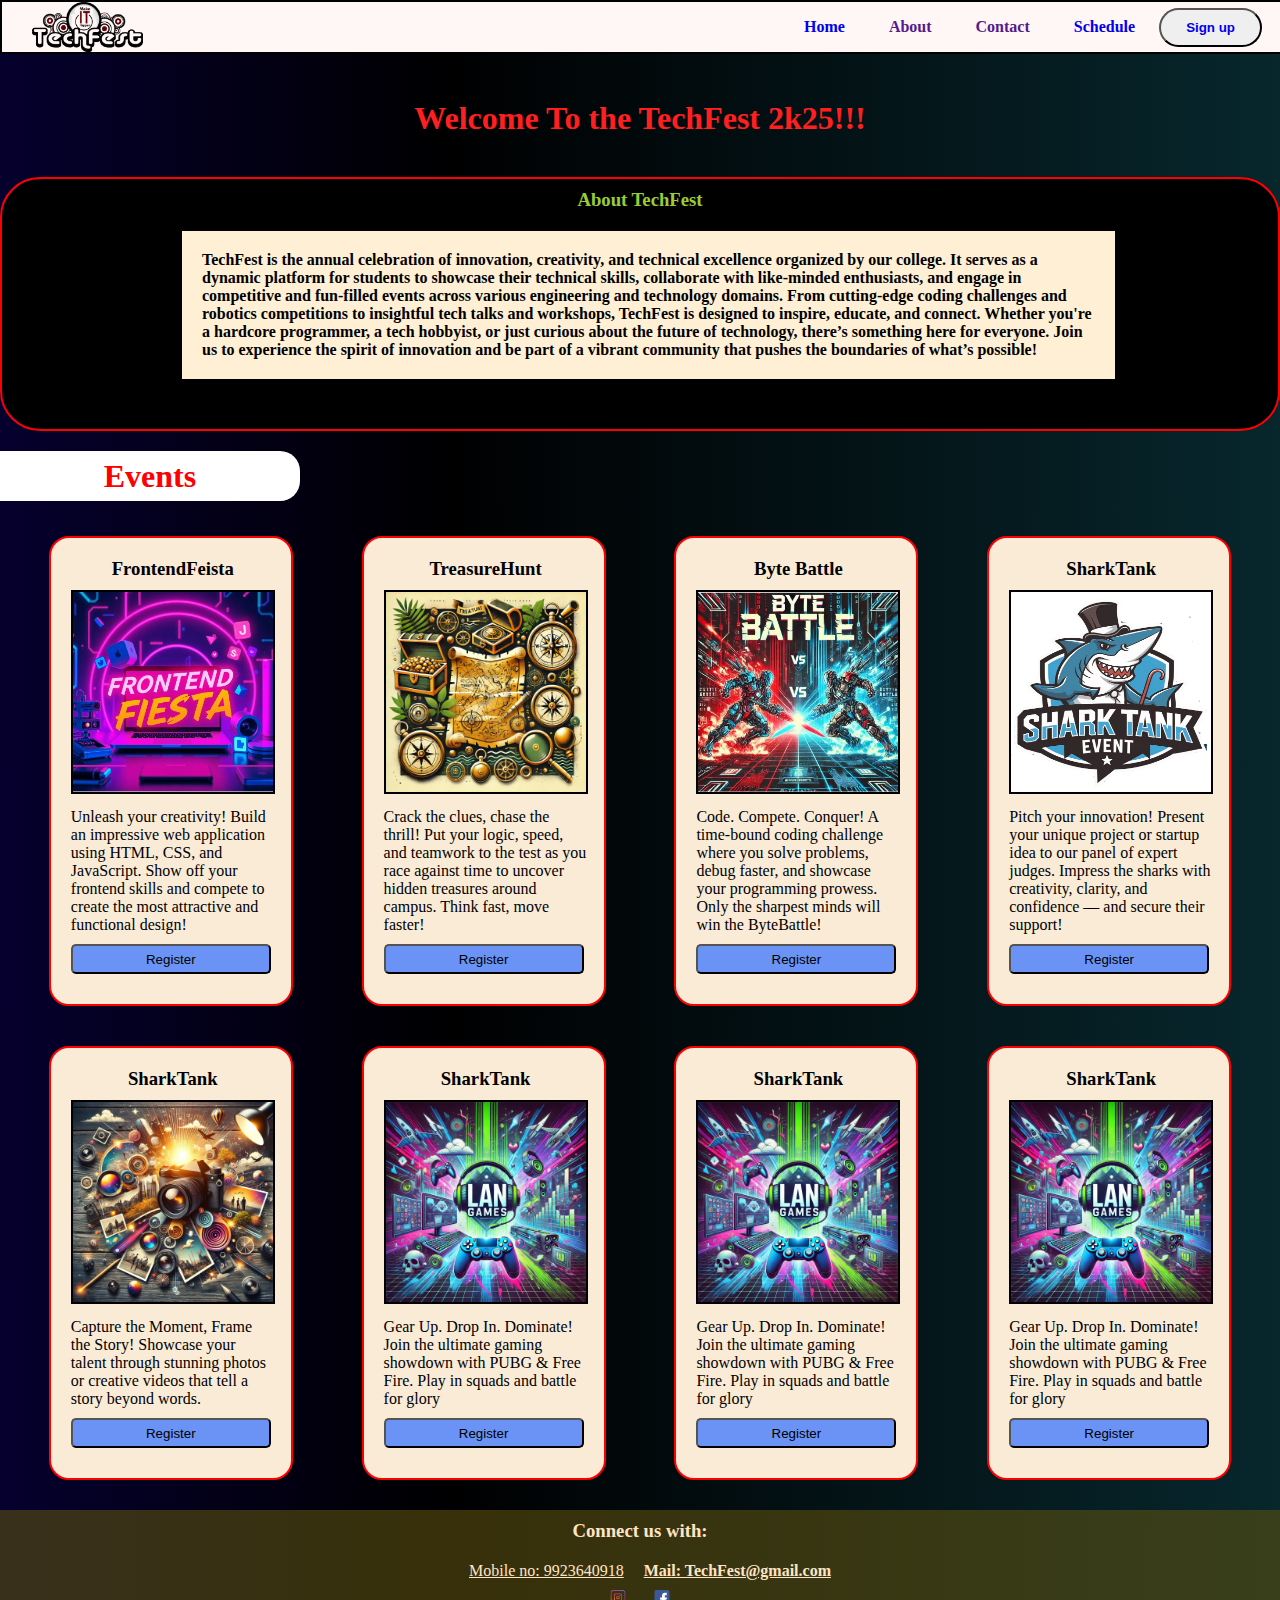
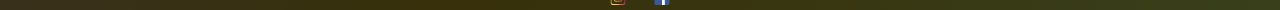
<file: index.html>
<!DOCTYPE html>
<html lang="en">

<head>
    <meta charset="UTF-8">
    <meta name="viewport" content="width=device-width, initial-scale=1.0">
    <title>Navbar</title>
    <link rel="stylesheet" href="navbar.css">
</head>

<body>
    <nav class="nav">
        <img src="images/techlogo-removebg-preview.png" alt="LOGO">
        <span class="right">
            <a href="index.html" class="a1">Home</a>
            <a href="" class="a1">About</a>
            <a href="" class="a1">Contact</a>
            <a href="schedule.html" class="a1">Schedule</a>
            <button class="a1" id="btn"><a href="register.html">Sign up</a></button>
        </span>
    </nav>
    <div class="div1-title">
        <h1>Welcome To the TechFest 2k25!!!</h1>
    </div>

    <div class="div2-info">
        <h3>About TechFest</h3>
        <p>
            TechFest is the annual celebration of innovation, creativity, and technical excellence organized by our
            college. It serves as a dynamic platform for students to showcase their technical skills, collaborate with
            like-minded enthusiasts, and engage in competitive and fun-filled events across various engineering and
            technology domains.

            From cutting-edge coding challenges and robotics competitions to insightful tech talks and workshops,
            TechFest is designed to inspire, educate, and connect. Whether you're a hardcore programmer, a tech
            hobbyist, or just curious about the future of technology, there’s something here for everyone.

            Join us to experience the spirit of innovation and be part of a vibrant community that pushes the boundaries
            of what’s possible!</p>
    </div>

    <div>

        <h1 class="h1_event">Events</h1>
    </div>


    <div class="maincard">
        <div class="external_div">
            <div class="internal_div">
                <h3>FrontendFeista</h3>
                <img src="images/FrontendFeista.jpeg" alt="image" class="imgdesign">
                <p>Unleash your creativity! Build an impressive web application using HTML, CSS, and JavaScript. Show
                    off
                    your frontend skills and compete to create the most attractive and functional design!</p>

                <button class="register_FF">Register</button>
            </div>
        </div>

        <div class="external_div">
            <div class="internal_div">
                <h3>TreasureHunt</h3>
                <img src="images/treasurehunt.jpeg" alt="image" class="imgdesign">
                <p>Crack the clues, chase the thrill! Put your logic, speed, and teamwork to the test as you race
                    against time to uncover hidden treasures around campus. Think fast, move faster!</p>

                <button class="register_FF">Register</button>
            </div>
        </div>

        <div class="external_div">
            <div class="internal_div">
                <h3>Byte Battle</h3>
                <img src="images/bytebattle.jpeg" alt="image" class="imgdesign">
                <p>Code. Compete. Conquer! A time-bound coding challenge where you solve problems, debug faster, and
                    showcase your programming prowess. Only the sharpest minds will win the ByteBattle!</p>

                <button class="register_FF">Register</button>
            </div>

        </div>

        <div class="external_div">
            <div class="internal_div">
                <h3>SharkTank</h3>
                <img src="images/Sharktank.jpeg" alt="image" class="imgdesign">

                <p>Pitch your innovation! Present your unique project or startup idea to our panel of expert judges.
                    Impress the sharks with creativity, clarity, and confidence — and secure their support!</p>

                <button class="register_FF">Register</button>
            </div>



        </div>

        <div class="external_div">
            <div class="internal_div">
                <h3>SharkTank</h3>
                <img src="images/camera.jpeg" alt="image" class="imgdesign">

                <p>Capture the Moment, Frame the Story!
                    Showcase your talent through stunning photos or creative videos that tell a story beyond words.</p>

                <button class="register_FF">Register</button>
            </div>



        </div>
        <div class="external_div">
            <div class="internal_div">
                <h3>SharkTank</h3>
                <img src="images/langame.jpeg" alt="image" class="imgdesign">

                <p>Gear Up. Drop In. Dominate!
Join the ultimate gaming showdown with PUBG & Free Fire. Play in squads and battle for glory</p>

                <button class="register_FF">Register</button>
            </div>
        </div>

        <div class="external_div">
            <div class="internal_div">
                <h3>SharkTank</h3>
                <img src="images/langame.jpeg" alt="image" class="imgdesign">

                <p>Gear Up. Drop In. Dominate!
Join the ultimate gaming showdown with PUBG & Free Fire. Play in squads and battle for glory</p>

                <button class="register_FF">Register</button>
            </div>
        </div>

        <div class="external_div">
            <div class="internal_div">
                <h3>SharkTank</h3>
                <img src="images/langame.jpeg" alt="image" class="imgdesign">

                <p>Gear Up. Drop In. Dominate!
Join the ultimate gaming showdown with PUBG & Free Fire. Play in squads and battle for glory</p>

                <button class="register_FF">Register</button>
            </div>
        </div>





    </div>

    <footer class="foot">
        <h3>Connect us with:</h3>
        <div class="design">
            <h4></h4>Mobile no: 9923640918</h4>
            <h4>Mail: TechFest@gmail.com</h4>


        </div>
        <div class="socialimage">

            <a href="www.instagram.com"><img src="images/instagram.svg" alt="img1"></a>
            <a href="www.facebook.com"><img src="images/facebook-logo.svg" alt="img1"></a>

        </div>


    </footer>

</body>

</html>
</file>
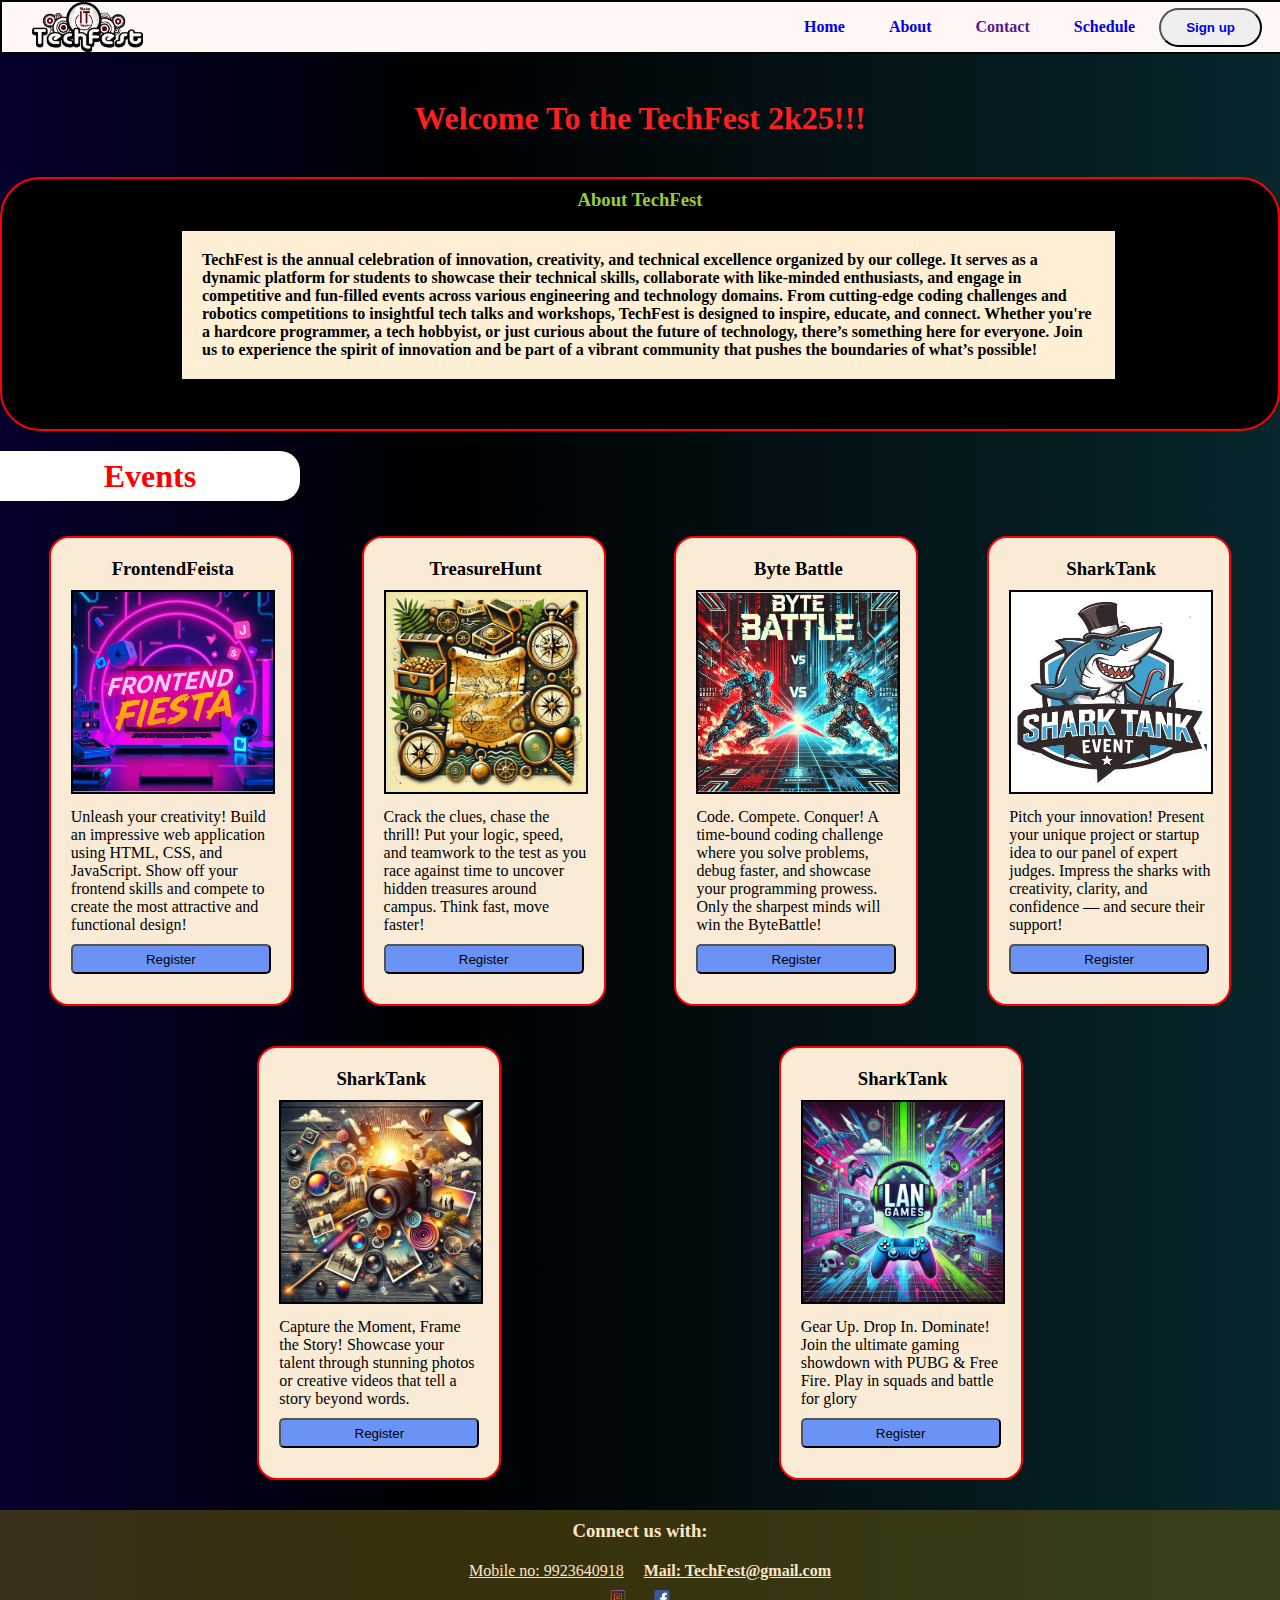
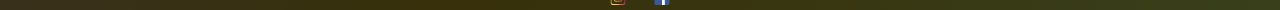
<file: homework.html>
<!DOCTYPE html>
<html lang="en">

<head>
    <meta charset="UTF-8">
    <meta name="viewport" content="width=device-width, initial-scale=1.0">
    <title>Navbar</title>
    <link rel="stylesheet" href="navbar.css">
</head>

<body>
    <nav class="nav">
        <img src="images/techlogo-removebg-preview.png" alt="LOGO">
        <span class="right">
            <a href="homework.html" class="a1">Home</a>
            <a href="about.html" class="a1">About</a>
            <a href="" class="a1">Contact</a>
            <a href="schedule.html" class="a1">Schedule</a>
            <button class="a1" id="btn"><a href="register.html">Sign up</a></button>
        </span>
    </nav>
    <div class="div1-title">
        <h1>Welcome To the TechFest 2k25!!!</h1>
    </div>

    <div class="div2-info">
        <h3>About TechFest</h3>
        <p>
            TechFest is the annual celebration of innovation, creativity, and technical excellence organized by our
            college. It serves as a dynamic platform for students to showcase their technical skills, collaborate with
            like-minded enthusiasts, and engage in competitive and fun-filled events across various engineering and
            technology domains.

            From cutting-edge coding challenges and robotics competitions to insightful tech talks and workshops,
            TechFest is designed to inspire, educate, and connect. Whether you're a hardcore programmer, a tech
            hobbyist, or just curious about the future of technology, there’s something here for everyone.

            Join us to experience the spirit of innovation and be part of a vibrant community that pushes the boundaries
            of what’s possible!</p>
    </div>

    <div>

        <h1 class="h1_event">Events</h1>
    </div>


    <div class="maincard">
        <div class="external_div">
            <div class="internal_div">
                <h3>FrontendFeista</h3>
                <img src="images/FrontendFeista.jpeg" alt="image" class="imgdesign">
                <p>Unleash your creativity! Build an impressive web application using HTML, CSS, and JavaScript. Show
                    off
                    your frontend skills and compete to create the most attractive and functional design!</p>

                <button class="register_FF">Register</button>
            </div>
        </div>

        <div class="external_div">
            <div class="internal_div">
                <h3>TreasureHunt</h3>
                <img src="images/treasurehunt.jpeg" alt="image" class="imgdesign">
                <p>Crack the clues, chase the thrill! Put your logic, speed, and teamwork to the test as you race
                    against time to uncover hidden treasures around campus. Think fast, move faster!</p>

                <button class="register_FF">Register</button>
            </div>
        </div>

        <div class="external_div">
            <div class="internal_div">
                <h3>Byte Battle</h3>
                <img src="images/bytebattle.jpeg" alt="image" class="imgdesign">
                <p>Code. Compete. Conquer! A time-bound coding challenge where you solve problems, debug faster, and
                    showcase your programming prowess. Only the sharpest minds will win the ByteBattle!</p>

                <button class="register_FF">Register</button>
            </div>

        </div>

        <div class="external_div">
            <div class="internal_div">
                <h3>SharkTank</h3>
                <img src="images/Sharktank.jpeg" alt="image" class="imgdesign">

                <p>Pitch your innovation! Present your unique project or startup idea to our panel of expert judges.
                    Impress the sharks with creativity, clarity, and confidence — and secure their support!</p>

                <button class="register_FF">Register</button>
            </div>



        </div>

        <div class="external_div">
            <div class="internal_div">
                <h3>SharkTank</h3>
                <img src="images/camera.jpeg" alt="image" class="imgdesign">

                <p>Capture the Moment, Frame the Story!
                    Showcase your talent through stunning photos or creative videos that tell a story beyond words.</p>

                <button class="register_FF">Register</button>
            </div>



        </div>
        <div class="external_div">
            <div class="internal_div">
                <h3>SharkTank</h3>
                <img src="images/langame.jpeg" alt="image" class="imgdesign">

                <p>Gear Up. Drop In. Dominate!
Join the ultimate gaming showdown with PUBG & Free Fire. Play in squads and battle for glory</p>

                <button class="register_FF">Register</button>
            </div>
        </div>





    </div>

    <footer class="foot">
        <h3>Connect us with:</h3>
        <div class="design">
            <h4></h4>Mobile no: 9923640918</h4>
            <h4>Mail: TechFest@gmail.com</h4>


        </div>
        <div class="socialimage">

            <a href="www.instagram.com"><img src="images/instagram.svg" alt="img1"></a>
            <a href="www.facebook.com"><img src="images/facebook-logo.svg" alt="img1"></a>

        </div>


    </footer>

</body>

</html>
</file>
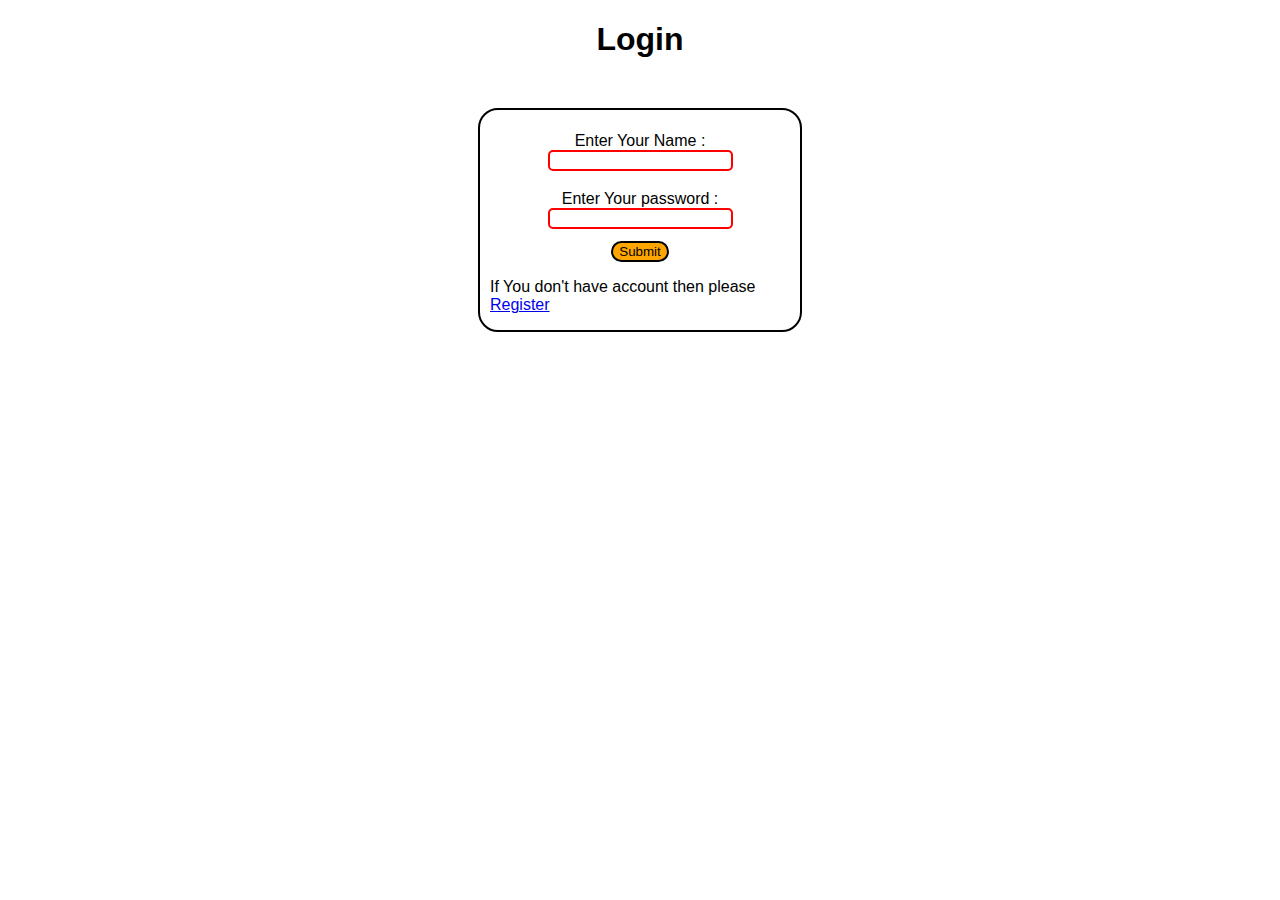
<file: Login.html>
<!DOCTYPE html>
<html lang="en">
<head>
    <meta charset="UTF-8">
    <meta name="viewport" content="width=device-width, initial-scale=1.0">
    <title>Login</title>
    <link rel="stylesheet" href="register.css">
</head>
<body>

    <h1>Login </h1>
    <div class="register-1">
        <form action="register.html">

            <label for="name">
                Enter Your Name :
                <input type="text" id="name" class="input1"></label>

            <label for="pwd">
                Enter Your password :
                <input type="password" id="pwd" class="input3"></label>

                <button class="btn">Submit</button>
            

        </form>
        <p>If You don't have account then please <a href="register.html">Register</a></p>
    </div>
    
</body>
</html>
</file>
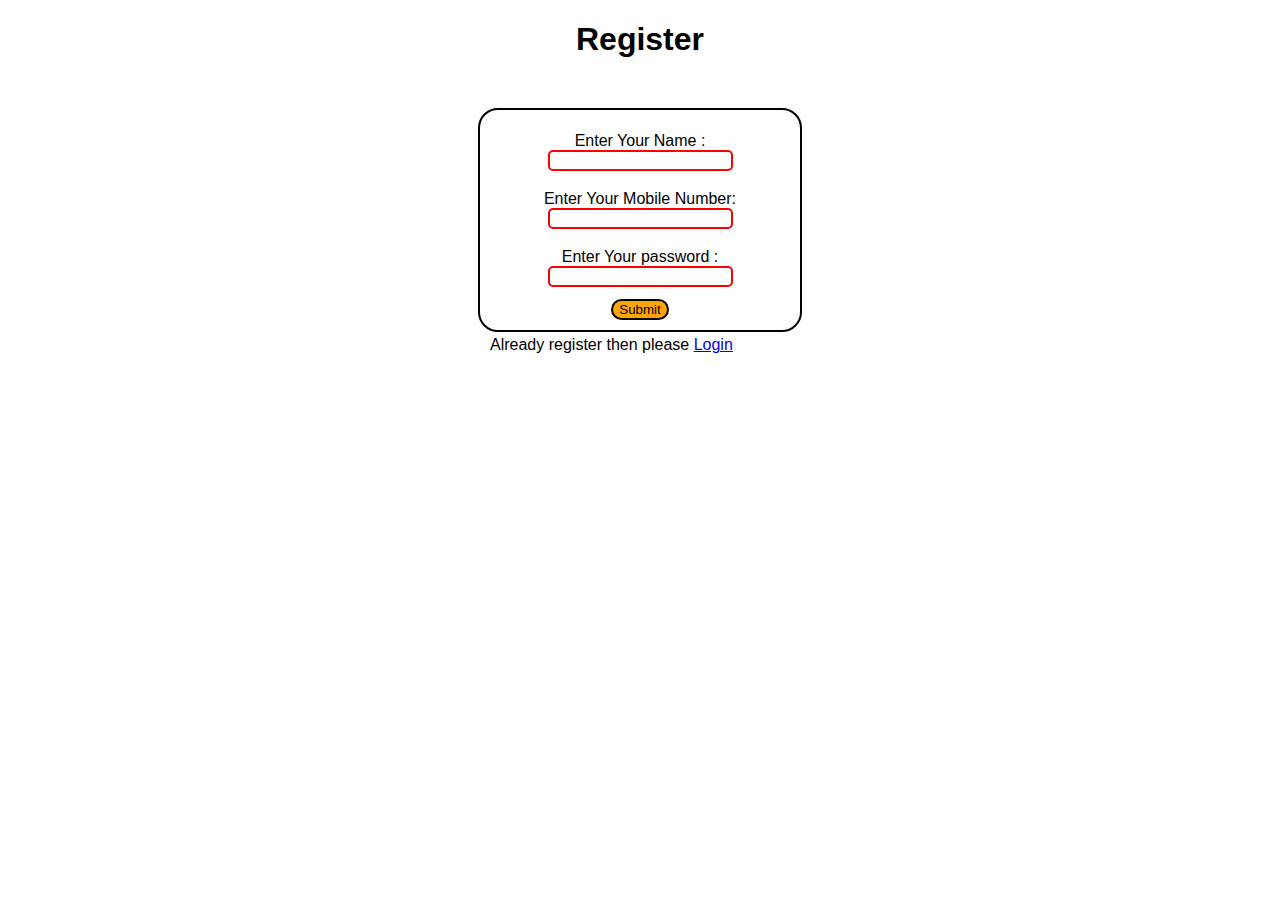
<file: register.html>
<!DOCTYPE html>
<html lang="en">
<head>
    <meta charset="UTF-8">
    <meta name="viewport" content="width=device-width, initial-scale=1.0">
    <title>Register</title>
    <link rel="stylesheet" href="register.css">
</head>
<body>

    <h1>Register</h1>
    <div class="register-1">
        <form action="register.html">

            <label for="name">
                Enter Your Name :
                <input type="text" id="name" class="input1"></label>
            
            <label for="number">
                Enter Your Mobile Number:
                <input type="text" id="number" class="input2"></label>
            

            <label for="pwd">
                Enter Your password :
                <input type="password" id="pwd" class="input3"></label>

                <button class="btn">Submit</button>
            

        </form>
        <p>Already register then please <a href="Login.html">Login</a></p>
    </div>
    
</body>
</html>
</file>
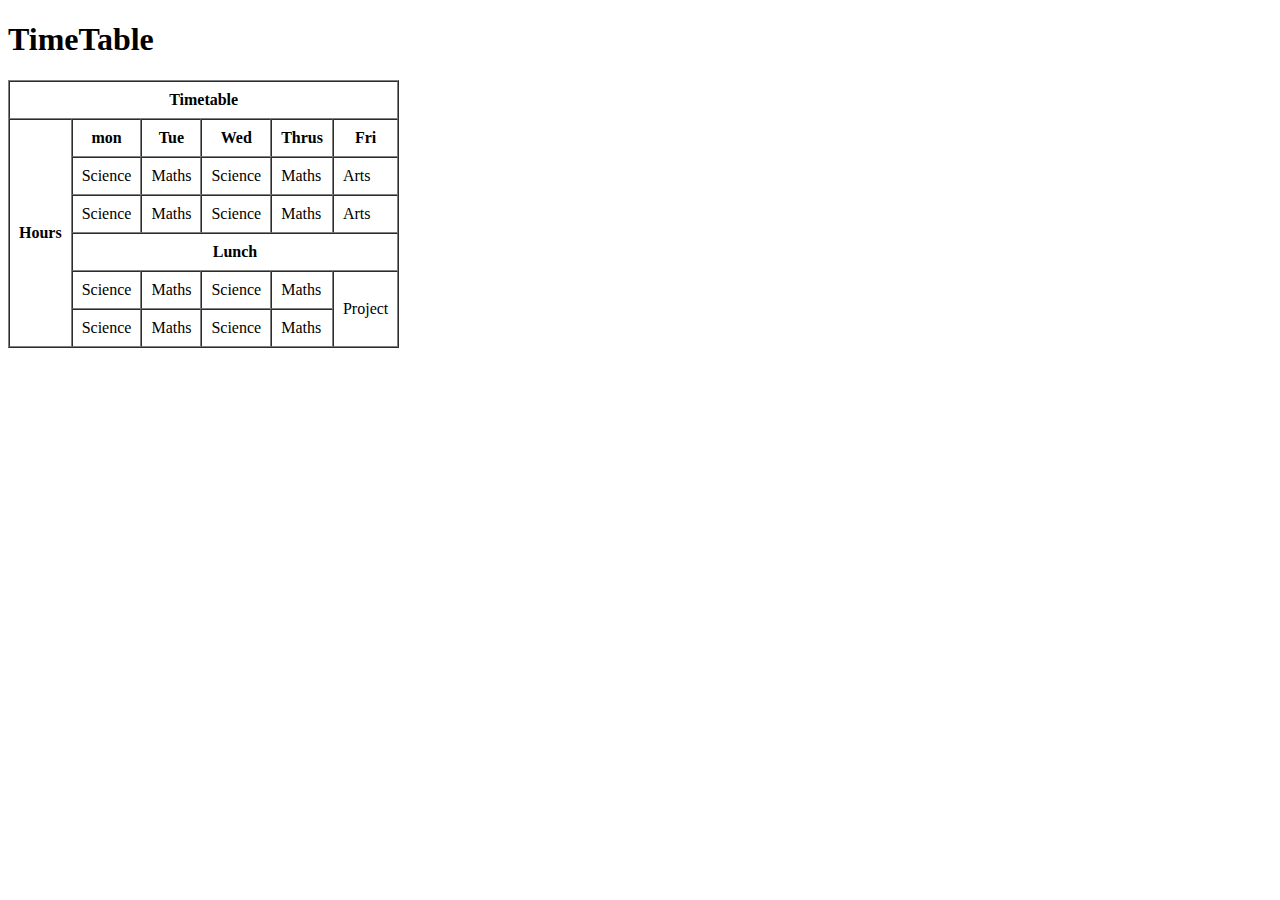
<file: Timetable.html>
<!DOCTYPE html>
<html lang="en">
<head>
    <meta charset="UTF-8">
    <meta name="viewport" content="width=device-width, initial-scale=1.0">
    <title>Document</title>
</head>
<body>
    <h1>TimeTable</h1>

<table border="1" cellpadding="9px" cellspacing="0" >
    <tr>
        <th colspan="6">Timetable</th>
    </tr>

    <tr>
        <th rowspan="6">Hours</th>
        <th>mon</th>
        <th>Tue</th>
        <th>Wed</th>
        <th>Thrus</th>
        <th>Fri</th>
    </tr>

    <tr>
        
        <td>Science</td>
        <td>Maths</td>
        <td>Science</td>
        <td>Maths</td>
        <td>Arts</td>
    </tr>

    <tr>
        
        <td>Science</td>
        <td>Maths</td>
        <td>Science</td>
        <td>Maths</td>
        <td>Arts</td>
    </tr>

    <tr>
        <th colspan="5">Lunch</th>
    </tr>

    <tr>
        <td>Science</td>
        <td>Maths</td>
        <td>Science</td>
        <td>Maths</td>
        <td rowspan="2">Project</td>
    </tr>
    
    <tr>
        <td>Science</td>
        <td>Maths</td>
        <td>Science</td>
        <td>Maths</td>
    
    </tr>

</body>
</html>
</file>
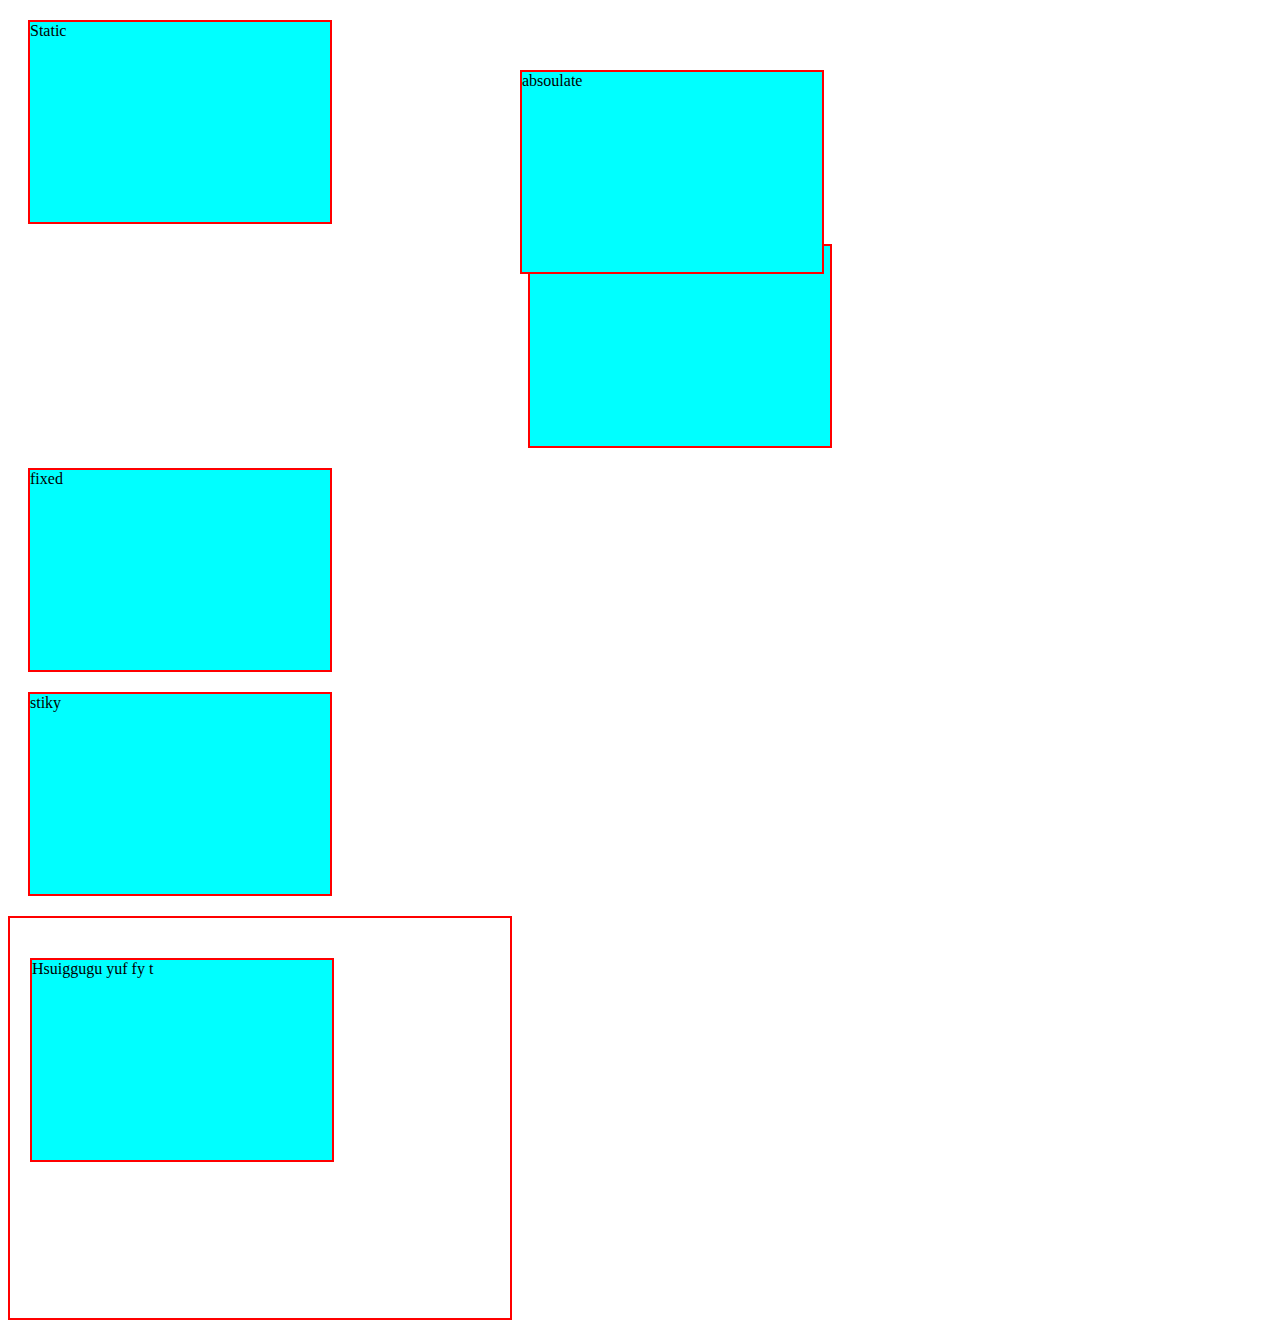
<file: images/HTMLALL/positionnew.html>
<!DOCTYPE html>
<html lang="en">
<head>
    <meta charset="UTF-8">
    <meta name="viewport" content="width=device-width, initial-scale=1.0">
    <title>Document</title>
    <style>
        .box{
            width: 300px;
            height: 200px;
            background-color: aqua;
            margin: 20px;
            border: 2px solid red;
        }

        .relative{
            position: relative;
            left: 500px;
            /* top: 50px; */
        }

        .absoulate{
            position: absolute;
            top:50px;
            left: 500px;
        }

        .container{
            width: 500px ;
            height: 400px;
            border: 2px solid red;
            position: relative;
        }

        .ab{
            position: absolute;
            top: 20px;
        }
    </style>
</head>
<body>
    <div class="box static">Static</div>
    <div class="box relative">relative</div>
    <div class="box absoulate">absoulate</div>
    <div class="box fixed">fixed</div>
    <div class="box stiky">stiky</div>

    <div class="container">
        <div class=" box ab">  Hsuiggugu yuf fy t</div>
    </div>
</body>
</html>
</file>
<file: navbar.css>
* {
    margin: 0px;
    padding: 0px;
}

body {
   background: #1d1c24;
background: linear-gradient(90deg, rgb(6, 0, 46) 0%, rgb(0, 0, 1) 35%, rgb(7, 39, 45) 100%);
}

.nav {
    background-color: rgb(255, 246, 246);
    color: rgb(0, 0, 0);
    position: fixed;
    top: 0px;
    width: 100%;
    height: 50px;
    border: 2px solid black;
    z-index: 1;
    display: flex;
    justify-content: space-between;
    align-items: center;
    
}

.right a {
    margin: 0px 20px;
    text-decoration: none;
    font-weight: bold;
    
}

.right a:hover{
    color: orange;
}

#btn {
    border-radius: 50px;
    padding: 10px 5px;
    margin-right: 20px;
    text-decoration: none;

}

#btn:hover{
    color: orange;
}

.div1-title h1 {
    font-family: Georgia, 'Times New Roman', Times, serif;
    color: rgb(255, 31, 31);
    text-align: center;
    margin-bottom: 40px;
}

.div1-title {
    margin-top: 100px;
}


.div2-info {
    border: 2px solid red;
    background-color: black;
    height: 250px;
  
    border-radius: 40px;


    
}

.div2-info p {
    color: black;
    width: 70%;
    font-weight: bold;
    background-color: papayawhip;
    margin: 20px 180px;
    padding: 20px;

}

img {
    height: 50px;
    margin-left: 30px;
}

.imgg {
    margin: 50px 0px;
    z-index: 99;
    height: 200px;
    width: 300px;


}

.div2-info h3 {
    text-align: center;
    margin-top: 10px;
    color: yellowgreen;
   
}

.img1 h1 {
    margin-top: 33px;
}

.img-p{
    display: flex;
    justify-content: space-evenly;
}
.imgg{
    width: 200px;
}

.imgdesign{ 
    height: 200px;
    width: 200px;
    border: 2px solid black;
     margin: 10px 0px;
 } 

.external_div{

    border: 2px solid red;
    width: 200px;
    padding: 20px;
    background-color: antiquewhite;
    border-radius: 20px;
    margin: 20px 20px;
    display: flex;
    column-gap: 30px;
    
}
.h1_event{
    
    margin: 15px 0px;
    color: #ff0000;
    background-color: white;
    border: #ff0000;
    border-radius: 0px 20px 20px 0px;
    text-align: center;
    width: 300px;
    height: 50px;
    display: flex;
    justify-content: center;
    align-items: center;
    margin-top: 20px;

    
}

.register_FF{
    border-radius: 5px;
    background-color: rgba(54, 115, 255, 0.737);
    height: 30px;
    width: 200px;
    margin: 10px 0px;

}

.maincard{
    display: flex;
    flex-wrap: wrap;
    justify-content: space-evenly;
}

.internal_div h3{
    text-align: center;
}


/* footer */
.foot{
    background-color: #5a4f109b;
    height: 100px;
    text-align: center;
    color: bisque;
    position: sticky;

    
    
}

.foot h3{
    margin-top: 10px;
    padding: 10px;
}

.foot .design{
    display: flex;
    justify-content: center;
    margin: 10px 0px;
    gap: 20px;
    text-decoration: underline;

}

.socialimage img{
    height: 15px;
    width: 20px;
    
    margin: 0px 10px;
    
    
}


/* Table */
table{
    margin: 100px auto;
    color: white;
    line-height: 10px;
    column-width: 5px;
    align-items: center;
    border-collapse: separate;
    width: 80%;
    height: 50%;
    

}

table th{
    color: yellow;
    line-height: 2;
    
}

td{
    line-height: 2;
    text-align: center;
}
</file>
<file: register.css>
.register-1{
    border: 2px solid black;
    height: 200px;
    width: 300px;
    margin: 50px auto;
    padding: 10px; 
    border-radius: 20px;

}

.input1{
    border: 2px solid red;
    border-radius: 5px;
    align-items: center;
    
}

.input2{
    border: 2px solid red;
    border-radius: 5px;
}


.input3{
    border: 2px solid red;
    border-radius: 5px;
}
h1{
    text-align: center;
}


label{
    display: block;
    margin-bottom: 5px;
    margin: 5px 10px;
    display: flex;
    flex-direction: column;
    justify-content: center;
    align-items: center;
    padding: 7px;

}

 body {
      font-family: Arial, sans-serif;
      justify-content: center;
      align-items: center;
    
    }

.btn{
    display: flex;
    border: 2px solid black;
    background-color: orange;
    margin: auto auto;
    border-radius: 20px;

}
</file>
